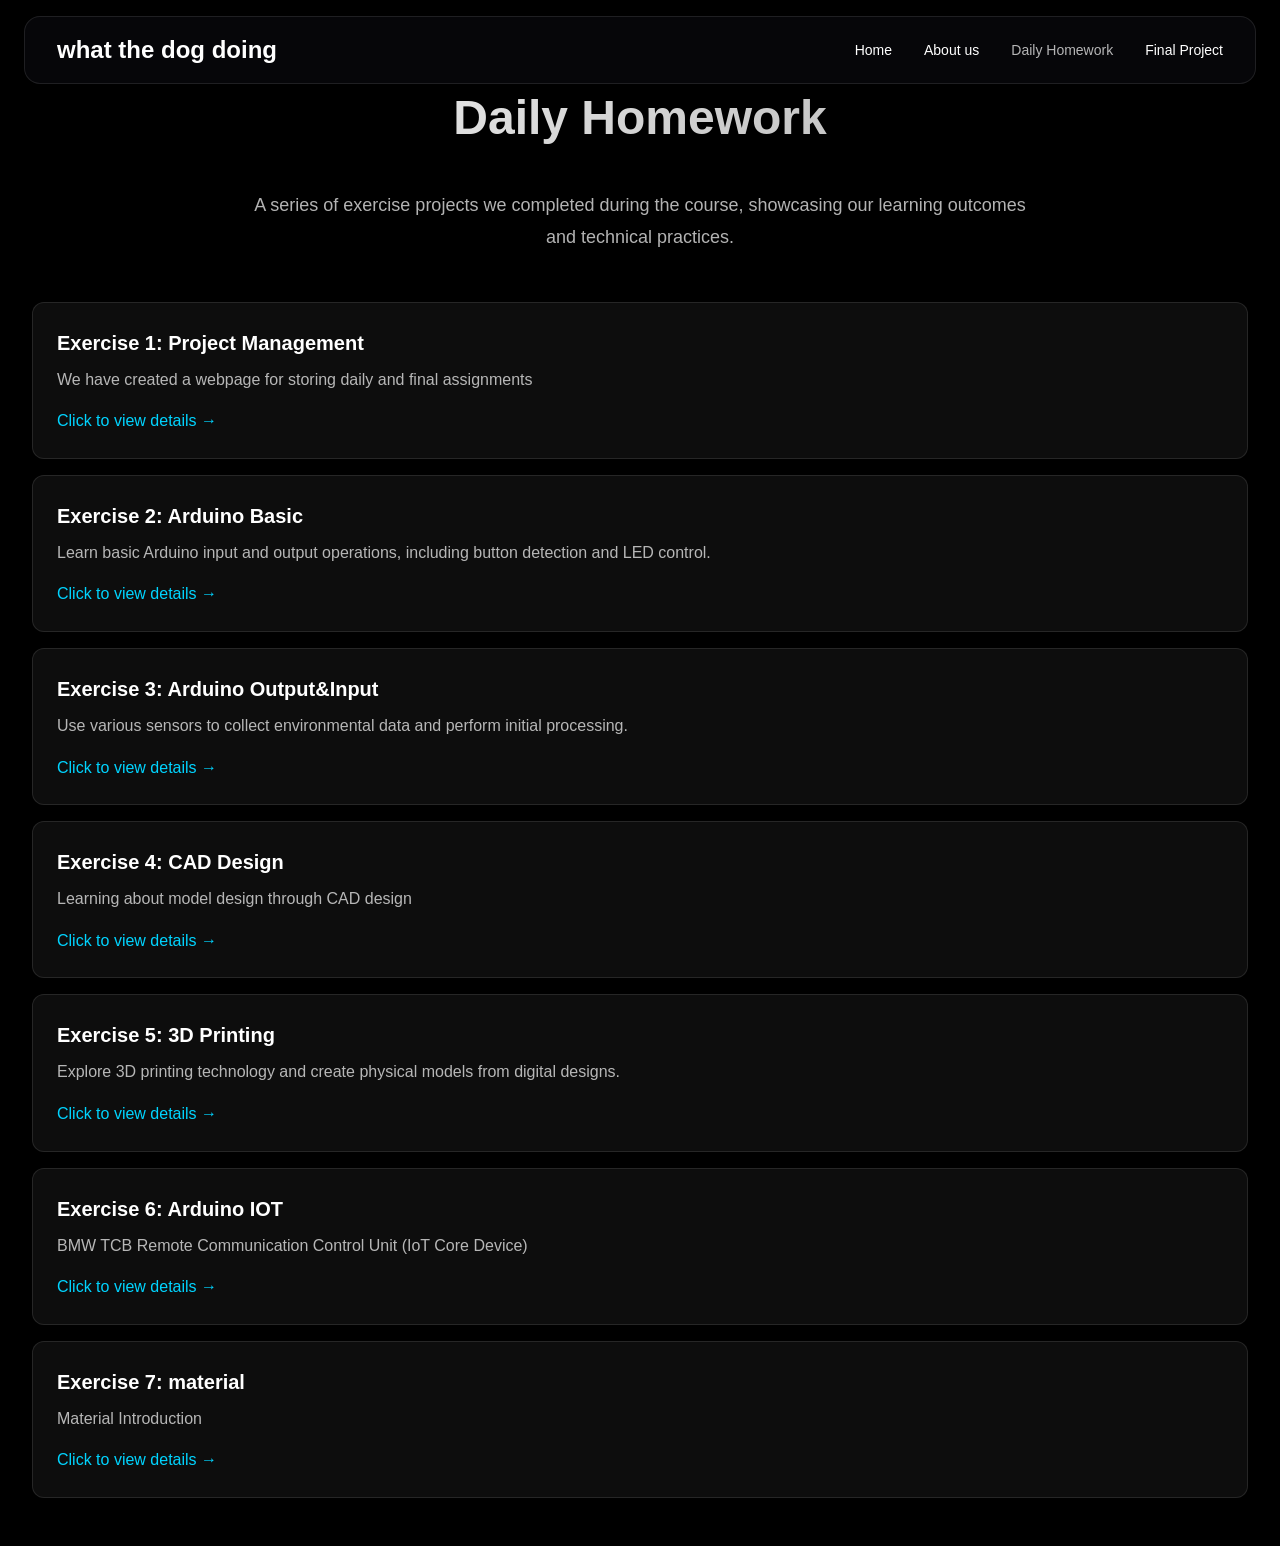
<file: assets/dailyhomework/index.html>
<!DOCTYPE html>
<html lang="zh-CN">
<head>
    <meta charset="UTF-8">
    <meta name="viewport" content="width=device-width, initial-scale=1.0">
    <meta name="description" content="what the dog doing - Team Showcase Website">
    <title>Daily Homework - what the dog doing</title>
    <link rel="stylesheet" href="../css/style.css">
</head>
<body>
    <!-- Navigation Bar -->
    <nav class="navbar">
        <div class="navbar-content">
            <a href="../../index.html" class="logo">what the dog doing</a>
            <ul class="nav-links">
                <li><a href="../../index.html">Home</a></li>
                <li><a href="../../assets/about-us/index.html">About us</a></li>
                <li><a href="index.html" class="active">Daily Homework</a></li>
                <li><a href="../../assets/final-project/index.html">Final Project</a></li>
            </ul>
        </div>
    </nav>

    <!-- Scroll to Top Button -->
    <button class="back-to-top" id="backToTop" onclick="scrollToTop()" title="Back to Top">
        ↑
    </button>

    <!-- Main Content Area -->
    <main class="main-content">
        <section id="exercises" class="page-section active">
            <h2 class="page-title">Daily Homework</h2>
            <div class="page-description">
                A series of exercise projects we completed during the course, showcasing our learning outcomes and technical practices.
            </div>

            <div id="exercises-list">
                <!-- Exercise list will be dynamically generated by JavaScript -->
            </div>
        </section>
    </main>
    
    <script>
        // ===== 滚动到顶部 =====
        function scrollToTop() {
            window.scrollTo({ top: 0, behavior: 'smooth' });
        }

        // ===== 滚动处理（导航栏隐藏 + 置顶按钮） =====
        let lastScrollY = window.scrollY;
        let ticking = false;

        function initScrollHandlers() {
            const navbar = document.querySelector('.navbar');
            const backToTopBtn = document.getElementById('backToTop');

            if (!navbar || !backToTopBtn) return;

            window.addEventListener('scroll', () => {
                if (!ticking) {
                    window.requestAnimationFrame(() => {
                        const currentScrollY = window.scrollY;

                        if (currentScrollY > lastScrollY && currentScrollY > 100) {
                            navbar.classList.add('hidden');
                        } else {
                            navbar.classList.remove('hidden');
                        }

                        if (currentScrollY > 500) {
                            backToTopBtn.classList.add('visible');
                        } else {
                            backToTopBtn.classList.remove('visible');
                        }

                        lastScrollY = currentScrollY;
                        ticking = false;
                    });
                    ticking = true;
                }
            }, { passive: true });
        }

        const exercises = [
            {
                id: 0,
                title: 'Project Management',
                description: 'We have created a webpage for storing daily and final assignments',
                content: ''
            },
            {
                id: 1,
                title: 'Arduino Basic',
                description: 'Learn basic Arduino input and output operations, including button detection and LED control.',
                content: 'In this exercise, we learned how to use Arduino to read digital input from buttons and control digital output to LEDs. Key concepts included:\n\n• Digital pin configuration (INPUT/OUTPUT)\n• Pull-up and pull-down resistors\n• Button debouncing\n• LED brightness control with PWM\n• Serial monitor for debugging\n\nComponents used: Arduino Uno, breadboard, jumper wires, push buttons, LEDs, resistors.'
            },
            {
                id: 2,
                title: 'Arduino Output&Input',
                description: 'Use various sensors to collect environmental data and perform initial processing.',
                content: 'Do one project which contain switch, sensor(photosensitive sensor, temperature ,etc);\nBuild one environment monitoring device'
            },
            {
                id: 3,
                title: 'CAD Design',
                description: 'Learning about model design through CAD design',
                content: 'Further design the existing model through AI and fusion360.'
            },
            {
                id: 4,
                title: '3D Printing',
                description: 'Explore 3D printing technology and create physical models from digital designs.',
                content: ''
            },
            {
                id: 5,
                title: 'Arduino IOT',
                description: 'BMW TCB Remote Communication Control Unit (IoT Core Device)',
                content: ''
            },
            {
                id: 6,
                title: 'material',
                description: 'Material Introduction',
                content: ''
            },
        ];

        // ===== 渲染练习列表 =====
        function renderExercises() {
            const list = document.getElementById('exercises-list');
            list.innerHTML = exercises.map((exercise) => `
                <a href="./assignment-${exercise.id}/index.html" class="exercise-card-link" style="text-decoration: none; color: inherit;">
                    <div class="exercise-card" style="cursor: pointer; transition: all 0.3s ease;">
                        <h3>Exercise ${exercise.id + 1}: ${exercise.title}</h3>
                        <p style="color: rgba(255, 255, 255, 0.7); margin: 0.5rem 0;">${exercise.description}</p>
                        <div style="display: flex; gap: 1rem; margin-top: 1rem;">
                            <span style="color: #00d4ff;">Click to view details →</span>
                        </div>
                    </div>
                </a>
            `).join('');
        }

        // ===== 初始化 =====
        document.addEventListener('DOMContentLoaded', () => {
            // 只在 exercises-list 存在时渲染练习列表
            if (document.getElementById('exercises-list')) {
                renderExercises();
            }
            initScrollHandlers();
        });
</script>
</body>
</html>
</file>
<file: assets/css/style.css>
/* ===== Global Reset ===== */
* {
    margin: 0;
    padding: 0;
    box-sizing: border-box;
}

body {
    font-family: -apple-system, BlinkMacSystemFont, 'Segoe UI', 'Roboto', 'Helvetica Neue', Arial, sans-serif;
    background: #000000;
    color: #ffffff;
    line-height: 1.6;
    overflow-x: hidden;
}

/* ===== Navigation Bar - Apple Style Frosted Glass ===== */
.navbar {
    position: fixed;
    top: 1rem;
    left: 50%;
    transform: translateX(-50%);
    width: calc(100% - 3rem);
    max-width: 1400px;
    z-index: 1000;
    padding: 0.875rem 2rem;
    background: rgba(20, 20, 30, 0.3);
    backdrop-filter: blur(30px);
    -webkit-backdrop-filter: blur(30px);
    border: 1px solid rgba(255, 255, 255, 0.1);
    border-radius: 16px;
    transition: all 0.4s cubic-bezier(0.4, 0, 0.2, 1);
}

/* Navigation Bar Hidden State */
.navbar.hidden {
    transform: translateX(-50%) translateY(-150%);
}

/* Navigation Bar Compact Style */
.navbar.compact {
    top: 0.75rem;
    width: calc(100% - 4rem);
    max-width: 1600px;
    padding: 0.625rem 1.5rem;
    border-radius: 12px;
}

.navbar.compact .logo {
    font-size: 1.25rem;
}

.navbar.compact .nav-links a {
    font-size: 13px;
}

.navbar-content {
    max-width: 1200px;
    margin: 0 auto;
    display: flex;
    justify-content: space-between;
    align-items: center;
}

.logo {
    font-size: 1.5rem;
    font-weight: 600;
    color: #ffffff;
    text-decoration: none;
}

.nav-links {
    display: flex;
    gap: 2rem;
    list-style: none;
}

.nav-links a {
    color: #ffffff;
    text-decoration: none;
    font-size: 14px;
    font-weight: 400;
    transition: opacity 0.3s ease;
    padding: 0.5rem 0;
}

.nav-links a:hover,
.nav-links a.active {
    opacity: 0.7;
}

/* ===== Main Content Area ===== */
.main-content {
    min-height: 100vh;
}

.page-section {
    display: none;
    padding: 2rem;
    max-width: 1800px;
    margin: 0 auto;
    animation: fadeIn 0.5s ease;
}

.page-section.active {
    display: block;
}

.page-section.active:not(.hero) {
    background: #000000;
}

@keyframes fadeIn {
    from {
        opacity: 0;
        transform: translateY(20px);
    }
    to {
        opacity: 1;
        transform: translateY(0);
    }
}

/* ===== Home Page ===== */
.hero {
    display: none;
    text-align: center;
    padding: 0;
    margin: 0;
    width: 100vw;
    min-height: 100vh;
    max-width: 100vw;
    flex-direction: column;
    justify-content: center;
    align-items: center;
    position: relative;
    overflow: visible;
}

.hero.active {
    display: flex;
    background: linear-gradient(-45deg, #0a1628, #0d3b5a, #1a2a52, #2d1a52, #1a3a6a, #2d1a52);
    background-size: 400% 400%;
    animation: gradientFlow 15s ease infinite;
}

@keyframes gradientFlow {
    0% {
        background-position: 0% 50%;
    }
    25% {
        background-position: 100% 50%;
    }
    50% {
        background-position: 100% 100%;
    }
    75% {
        background-position: 0% 100%;
    }
    100% {
        background-position: 0% 50%;
    }
}

.hero-content {
    position: relative;
    z-index: 1;
    padding: 2rem;
    overflow: visible;
}

.hero h1 {
    font-size: 4rem;
    font-weight: 700;
    margin-bottom: 1.5rem;
    color: #ffffff;
    letter-spacing: -0.02em;
    text-shadow: 0 2px 10px rgba(0, 0, 0, 0.3);
}

.hero .team-name {
    font-size: 6rem;
    font-weight: 800;
    margin-bottom: 2rem;
    background: linear-gradient(135deg, #ffffff, #00d4ff, #ff00d4);
    -webkit-background-clip: text;
    -webkit-text-fill-color: transparent;
    background-clip: text;
    letter-spacing: -0.03em;
    line-height: 1.4;
    overflow: visible;
}

/* ===== Card Styles - Apple Style ===== */
.card-grid {
    display: grid;
    grid-template-columns: repeat(3, 1fr);
    gap: 2rem;
    margin-top: 3rem;
}

.card {
    background: rgba(255, 255, 255, 0.05);
    border-radius: 18px;
    padding: 2rem;
    transition: all 0.3s ease;
    cursor: pointer;
    border: 1px solid rgba(255, 255, 255, 0.1);
    backdrop-filter: blur(10px);
}

.card:hover {
    transform: translateY(-4px);
    background: rgba(255, 255, 255, 0.08);
    box-shadow: 0 20px 40px rgba(0, 0, 0, 0.3);
}

.card-avatar {
    width: 120px;
    height: 120px;
    border-radius: 50%;
    background: linear-gradient(135deg, #00d4ff, #ff00d4);
    margin: 0 auto 1.5rem;
    display: flex;
    align-items: center;
    justify-content: center;
    font-size: 2.5rem;
    font-weight: 600;
    color: #ffffff;
    overflow: hidden;
    border: 3px solid rgba(255, 255, 255, 0.1);
    cursor: pointer;
    perspective: 1000px;
    transition: transform 0.6s;
    transform-style: preserve-3d;
}

.card-avatar:hover {
    transform: rotateY(360deg);
}

.card-avatar img {
    width: 100%;
    height: 100%;
    object-fit: cover;
    display: block;
}

.card h3 {
    font-size: 1.5rem;
    margin-bottom: 0.5rem;
    text-align: center;
    display: flex;
    align-items: center;
    justify-content: center;
    gap: 0.5rem;
}

.card .chinese-name {
    font-size: 1.5rem;
    font-weight: 600;
}

.card .name-separator {
    font-size: 1.5rem;
    color: rgba(255, 255, 255, 0.5);
    font-weight: 400;
}

.card .english-name {
    font-size: 1.5rem;
    color: rgba(255, 255, 255, 0.8);
    font-weight: 500;
}

.card .role {
    color: rgba(255, 255, 255, 0.6);
    text-align: center;
    margin-bottom: 1rem;
}

/* ===== Member Detail Page ===== */
.member-detail {
    padding: 4rem 2rem;
}

.member-header {
    text-align: center;
    margin-bottom: 3rem;
}

.member-avatar-large {
    width: 200px;
    height: 200px;
    border-radius: 50%;
    background: linear-gradient(135deg, #00d4ff, #ff00d4);
    margin: 0 auto 2rem;
    display: flex;
    align-items: center;
    justify-content: center;
    font-size: 4rem;
    font-weight: 600;
    overflow: hidden;
    border: 4px solid rgba(255, 255, 255, 0.1);
}

.member-avatar-large img {
    width: 100%;
    height: 100%;
    object-fit: cover;
    display: block;
}

.member-detail h2 {
    font-size: 2.5rem;
    margin-bottom: 0.5rem;
    display: flex;
    align-items: center;
    justify-content: center;
    gap: 0.5rem;
}

.member-detail .chinese-name {
    font-size: 2.5rem;
    font-weight: 600;
}

.member-detail .name-separator {
    font-size: 2.5rem;
    color: rgba(255, 255, 255, 0.4);
    margin: 0 0.5rem;
    font-weight: 300;
}

.member-detail .english-name {
    font-size: 2.5rem;
    color: rgba(255, 255, 255, 0.7);
    font-weight: 400;
}

.member-detail .role {
    font-size: 1.25rem;
    color: rgba(255, 255, 255, 0.6);
    margin-bottom: 2rem;
}

.member-section {
    max-width: 800px;
    margin: 0 auto 3rem;
}

.member-section h3 {
    font-size: 1.5rem;
    margin-bottom: 1rem;
    color: #00d4ff;
}

.member-section p {
    font-size: 1rem;
    line-height: 1.8;
    color: rgba(255, 255, 255, 0.8);
}

.skills {
    display: flex;
    flex-wrap: wrap;
    gap: 0.5rem;
    margin-top: 1rem;
}

.skill-tag {
    background: rgba(0, 212, 255, 0.2);
    color: #00d4ff;
    padding: 0.5rem 1rem;
    border-radius: 30px;
    font-size: 0.875rem;
}

.contact-links {
    display: flex;
    gap: 1rem;
    justify-content: center;
    margin-top: 2rem;
}

.contact-link {
    color: #00d4ff;
    text-decoration: none;
    padding: 0.5rem 1.5rem;
    border: 1px solid rgba(0, 212, 255, 0.3);
    border-radius: 30px;
    transition: all 0.3s ease;
}

.contact-link:hover {
    background: rgba(0, 212, 255, 0.1);
}

/* ===== Scroll to Top Button ===== */
.back-to-top {
    position: fixed;
    bottom: 2rem;
    right: 2rem;
    width: 50px;
    height: 50px;
    background: linear-gradient(135deg, #00d4ff, #0099cc);
    color: white;
    border: none;
    border-radius: 50%;
    font-size: 1.5rem;
    cursor: pointer;
    opacity: 0;
    visibility: hidden;
    transform: translateY(20px);
    transition: all 0.3s ease;
    z-index: 999;
    box-shadow: 0 4px 15px rgba(0, 212, 255, 0.4);
    display: flex;
    align-items: center;
    justify-content: center;
}

.back-to-top.visible {
    opacity: 1;
    visibility: visible;
    transform: translateY(0);
}

.back-to-top:hover {
    transform: translateY(-3px);
    box-shadow: 0 6px 20px rgba(0, 212, 255, 0.6);
}

.back-to-top:active {
    transform: translateY(0);
}

/* ===== Project Page ===== */
.project-showcase {
    background: rgba(255, 255, 255, 0.05);
    border-radius: 18px;
    padding: 3rem;
    margin-top: 2rem;
    border: 1px solid rgba(255, 255, 255, 0.1);
}

.project-showcase h2 {
    font-size: 2rem;
    margin-bottom: 1.5rem;
}

.tech-stack {
    display: flex;
    flex-wrap: wrap;
    gap: 1rem;
    margin: 2rem 0;
}

.tech-item {
    background: rgba(0, 212, 255, 0.2);
    padding: 0.5rem 1rem;
    border-radius: 8px;
    font-size: 0.875rem;
}

.progress-bar {
    width: 100%;
    height: 8px;
    background: rgba(255, 255, 255, 0.1);
    border-radius: 4px;
    overflow: hidden;
    margin: 1rem 0;
}

.progress-fill {
    height: 100%;
    background: linear-gradient(90deg, #00d4ff, #ff00d4);
    border-radius: 4px;
    transition: width 0.5s ease;
}

/* ===== Exercise List ===== */
.exercise-card {
    background: rgba(255, 255, 255, 0.05);
    border-radius: 12px;
    padding: 1.5rem;
    margin-bottom: 1rem;
    border: 1px solid rgba(255, 255, 255, 0.1);
    transition: all 0.3s ease;
}

.exercise-card:hover {
    background: rgba(255, 255, 255, 0.08);
    transform: translateX(4px);
}

.exercise-card h3 {
    font-size: 1.25rem;
    margin-bottom: 0.5rem;
}

.exercise-card a {
    color: #00d4ff;
    text-decoration: none;
}

.exercise-card a:hover {
    text-decoration: underline;
}

/* ===== Exercise Detail Page - Left-Right Layout ===== */
.exercise-detail-layout {
    display: flex;
    gap: 2rem;
    max-width: 1800px;
    margin: 0 auto;
    padding: 6rem 2rem 2rem 2rem;
}

/* Left Sidebar TOC Navigation */
.exercise-toc {
    width: 260px;
    flex-shrink: 0;
    position: sticky;
    top: 100px;
    max-height: calc(100vh - 120px);
    overflow-y: auto;
    padding: 1rem 0;
}

.exercise-toc::-webkit-scrollbar {
    width: 4px;
}

.exercise-toc::-webkit-scrollbar-track {
    background: rgba(255, 255, 255, 0.05);
    border-radius: 2px;
}

.exercise-toc::-webkit-scrollbar-thumb {
    background: rgba(0, 212, 255, 0.3);
    border-radius: 2px;
}

.exercise-toc h4 {
    color: #00d4ff;
    font-size: 1rem;
    margin-bottom: 1rem;
    padding-bottom: 0.5rem;
    border-bottom: 2px solid rgba(0, 212, 255, 0.3);
}

.toc-list {
    list-style: none;
    padding: 0;
    margin: 0;
}

.toc-list li {
    margin-bottom: 0.5rem;
}

.toc-list a {
    color: rgba(255, 255, 255, 0.7);
    text-decoration: none;
    font-size: 0.875rem;
    display: block;
    padding: 0.375rem 0;
    border-radius: 4px;
    transition: all 0.2s ease;
    line-height: 1.5;
}

.toc-list a:hover,
.toc-list a.active {
    color: #00d4ff;
    background: transparent;
    padding-left: 0.5rem;
}

.toc-list .toc-sub {
    padding-left: 1.25rem;
    font-size: 0.8125rem;
}

.toc-list .toc-sub a {
    font-size: 0.8125rem;
    padding: 0.25rem 0;
}

.toc-list .toc-sub-item {
    padding-left: 2rem;
    font-size: 0.75rem;
}

.toc-list .toc-sub-item a {
    font-size: 0.75rem;
    padding: 0.2rem 0;
    color: rgba(255, 255, 255, 0.6);
}

.toc-list .toc-sub-item a:hover {
    color: #ff00d4;
}

/* Right Content Area */
.exercise-content-main {
    flex: 1;
    min-width: 0;
}

/* Enlarge assignment content font size */
.homework-content-section h4 {
    font-size: 2rem !important;
    margin-bottom: 1.5rem !important;
    color: #00e5ff !important;
    text-shadow: 0 0 20px rgba(0, 229, 255, 0.3);
}

.homework-content-section h5 {
    font-size: 1.5rem !important;
    margin-top: 2.5rem !important;
    margin-bottom: 1.25rem !important;
    color: #ff4081 !important;
    text-shadow: 0 0 15px rgba(255, 64, 129, 0.2);
}

.homework-content-section h6 {
    font-size: 1.25rem !important;
    margin-bottom: 1rem !important;
    color: #ffd740 !important;
}

.homework-content-section p {
    font-size: 1.125rem !important;
    line-height: 1.9 !important;
    margin-bottom: 1.25rem !important;
}

.homework-content-section li {
    font-size: 1.125rem !important;
    line-height: 1.8 !important;
}

.homework-content-section strong {
    font-size: 1.125rem !important;
    color: #ffffff;
}

/* ===== Responsive Design ===== */
@media (max-width: 1024px) {
    .hero .team-name {
        font-size: 5rem;
    }

    .hero h1 {
        font-size: 3rem;
    }

    .card-grid {
        grid-template-columns: repeat(3, 1fr);
    }
}

@media (max-width: 768px) {
    .navbar {
        padding: 0.75rem 1rem;
    }

    .navbar-content {
        flex-direction: column;
        gap: 1rem;
    }

    .nav-links {
        flex-wrap: wrap;
        justify-content: center;
        gap: 0.75rem;
    }

    .nav-links a {
        font-size: 13px;
    }

    .main-content {
        margin-top: 90px;
        min-height: calc(100vh - 90px);
    }

    .hero {
        padding: 5rem 2rem 3rem;
    }

    .hero h1 {
        font-size: 2.5rem;
    }

    .hero .team-name {
        font-size: 4rem;
    }

    .page-title {
        font-size: 2.25rem;
        margin: 2rem 0 1.5rem;
    }

    .page-description {
        font-size: 1rem;
        padding: 0 1rem;
    }

    .card-grid {
        grid-template-columns: repeat(2, 1fr);
        gap: 1.5rem;
    }

    .card {
        padding: 1.5rem;
    }

    .card-avatar {
        width: 100px;
        height: 100px;
        font-size: 2rem;
    }

    .card h3 {
        font-size: 1.25rem;
    }

    .card h3 .chinese-name,
    .card h3 .name-separator,
    .card h3 .english-name {
        font-size: 1.25rem;
    }

    .member-avatar-large {
        width: 150px;
        height: 150px;
        font-size: 3rem;
    }

    .member-detail h2 {
        font-size: 2rem;
    }

    .member-section {
        padding: 0 1rem;
    }

    .project-showcase {
        padding: 2rem 1.5rem;
    }

    .project-showcase h2 {
        font-size: 1.75rem;
    }

    .tech-stack {
        gap: 0.75rem;
    }

    .tech-item {
        font-size: 0.8rem;
    }

    .contact-links {
        flex-direction: column;
        align-items: center;
    }

    .contact-link {
        width: 80%;
        text-align: center;
    }

    .intro-section {
        padding: 0 1rem;
    }

    .intro-section h3 {
        font-size: 1.5rem;
    }

    .team-photo {
        height: 200px;
        margin: 1rem auto;
    }

    .exercise-card {
        padding: 1.25rem;
    }

    .exercise-card h3 {
        font-size: 1.125rem;
    }
}

@media (max-width: 480px) {
    .navbar {
        padding: 0.5rem 0.75rem;
    }

    .navbar-content {
        gap: 0.75rem;
    }

    .logo {
        font-size: 1.25rem;
    }

    .nav-links {
        gap: 0.5rem;
    }

    .nav-links a {
        font-size: 12px;
        padding: 0.25rem 0;
    }

    .main-content {
        margin-top: 80px;
        min-height: calc(100vh - 80px);
    }

    .hero {
        padding: 0;
        width: 100vw;
        min-height: 100vh;
    }

    .hero-content {
        padding: 1rem;
    }

    .hero h1 {
        font-size: 1.75rem;
    }

    .hero .team-name {
        font-size: 2.5rem;
    }

    .page-title {
        font-size: 1.75rem;
        margin: 1.5rem 0 1rem;
    }

    .page-description {
        font-size: 0.875rem;
        margin-bottom: 2rem;
    }

    .card-grid {
        grid-template-columns: 1fr;
        gap: 1rem;
    }

    .card {
        padding: 1.25rem;
    }

    .card-avatar {
        width: 80px;
        height: 80px;
        font-size: 1.75rem;
        margin-bottom: 1rem;
    }

    .card h3 {
        font-size: 1.125rem;
    }

    .card .role {
        font-size: 0.875rem;
    }

    .member-avatar-large {
        width: 120px;
        height: 120px;
        font-size: 2.5rem;
        margin-bottom: 1.5rem;
    }

    .member-detail h2 {
        font-size: 1.75rem;
    }

    .member-detail .role {
        font-size: 1rem;
    }

    .member-section h3 {
        font-size: 1.25rem;
    }

    .member-section p {
        font-size: 0.875rem;
    }

    .skill-tag {
        font-size: 0.75rem;
        padding: 0.375rem 0.75rem;
    }

    .project-showcase {
        padding: 1.5rem 1rem;
    }

    .project-showcase h2 {
        font-size: 1.5rem;
    }

    .project-showcase p {
        font-size: 0.875rem;
    }

    .tech-stack {
        gap: 0.5rem;
    }

    .tech-item {
        font-size: 0.75rem;
        padding: 0.375rem 0.75rem;
    }

    .intro-section h3 {
        font-size: 1.25rem;
    }

    .intro-section p {
        font-size: 0.875rem;
    }

    .team-photo {
        height: 150px;
        font-size: 1rem;
    }

    .exercise-card {
        padding: 1rem;
    }

    .exercise-card h3 {
        font-size: 1rem;
    }

    .exercise-card p {
        font-size: 0.875rem;
    }

    .exercise-card a {
        font-size: 0.875rem;
    }
}

/* Extra Small Screen Optimization */
@media (max-width: 360px) {
    .hero .team-name {
        font-size: 2rem;
    }

    .card-avatar {
        width: 70px;
        height: 70px;
        font-size: 1.5rem;
    }

    .member-avatar-large {
        width: 100px;
        height: 100px;
        font-size: 2rem;
    }
}

/* ===== Page Title ===== */
.page-title {
    font-size: 3rem;
    font-weight: 700;
    text-align: center;
    margin: 3rem 0 2rem;
    background: linear-gradient(135deg, #ffffff, #a8a8a8);
    -webkit-background-clip: text;
    -webkit-text-fill-color: transparent;
    background-clip: text;
}

.page-description {
    text-align: center;
    font-size: 1.125rem;
    color: rgba(255, 255, 255, 0.7);
    max-width: 800px;
    margin: 0 auto 3rem;
    line-height: 1.8;
}

/* ===== Editable Area Styles ===== */
.editable-area {
    position: relative;
}

.editable-area::before {
    content: '';
    position: absolute;
    top: -10px;
    left: -10px;
    right: -10px;
    bottom: -10px;
    border: 2px dashed transparent;
    border-radius: 16px;
    pointer-events: none;
    transition: all 0.3s ease;
}

/* Image Styles */
.editable-content img {
    max-width: 100%;
    border-radius: 8px;
    margin: 1rem 0;
    box-shadow: 0 4px 12px rgba(0, 0, 0, 0.3);
}

.exercise-content-section img {
    max-width: 100%;
    border-radius: 8px;
    margin: 1rem 0;
}

/* ===== Team Introduction Page ===== */
.intro-section {
    max-width: 800px;
    margin: 0 auto 3rem;
    text-align: center;
}

.intro-section h3 {
    font-size: 1.75rem;
    margin-bottom: 1rem;
    color: #00d4ff;
}

.intro-section p {
    font-size: 1rem;
    line-height: 1.8;
    color: rgba(255, 255, 255, 0.8);
}

.team-photo {
    width: 100%;
    max-width: 800px;
    height: 300px;
    background: linear-gradient(135deg, rgba(0, 212, 255, 0.2), rgba(255, 0, 212, 0.2));
    border-radius: 18px;
    margin: 2rem auto;
    display: flex;
    align-items: center;
    justify-content: center;
    font-size: 1.25rem;
    color: rgba(255, 255, 255, 0.5);
}
</file>
